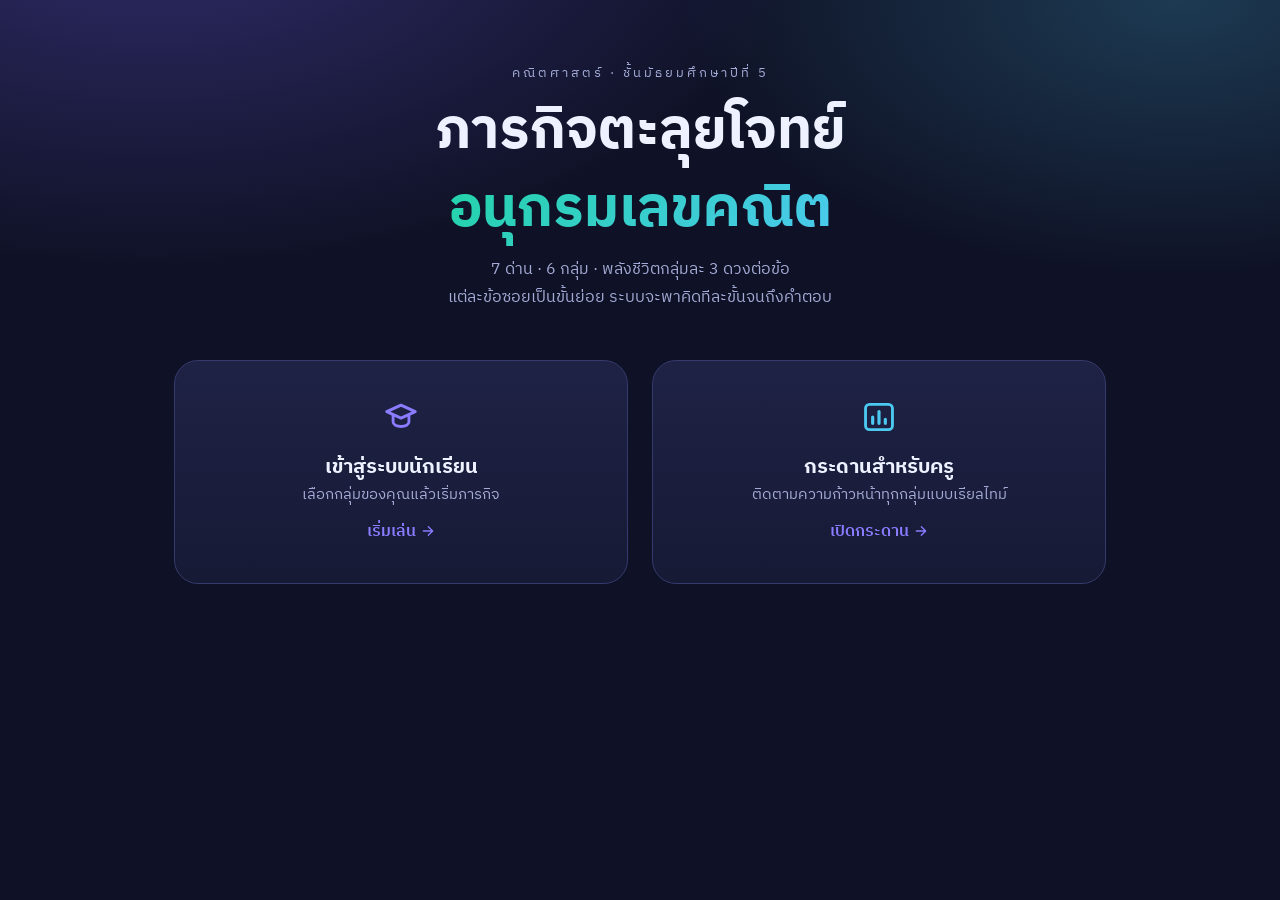
<file: index.html>
<!DOCTYPE html>
<html lang="th">
<head>
  <meta charset="UTF-8">
  <meta name="viewport" content="width=device-width, initial-scale=1.0">
  <title>ภารกิจอนุกรมเลขคณิต | เลือกบทบาท</title>
  <link rel="preconnect" href="https://fonts.googleapis.com">
  <link rel="preconnect" href="https://fonts.gstatic.com" crossorigin>
  <link href="https://fonts.googleapis.com/css2?family=IBM+Plex+Sans+Thai:wght@400;500;600;700&display=swap" rel="stylesheet">
  <link rel="stylesheet" href="css/styles.css">
</head>
<body class="page-landing">

  <!-- ตรวจจับการเปิดไฟล์ผิดวิธี: ES Modules ถูกบล็อกเมื่อเปิดแบบ file://
       สคริปต์นี้เป็น classic script จึงทำงานได้แม้โมดูลอื่นจะโหลดไม่ได้ -->
  <script>
    (function () {
      if (location.protocol !== 'file:') return;
      document.addEventListener('DOMContentLoaded', function () {
        document.body.innerHTML =
          '<div class="file-warning">' +
            '<h1>เปิดไฟล์ผิดวิธีครับ</h1>' +
            '<p>หน้านี้เขียนด้วย <b>ES Modules</b> ซึ่งเบราว์เซอร์จะบล็อกเมื่อเปิดไฟล์โดยตรง ' +
            'จากฮาร์ดดิสก์ (<code>file://</code>) เพราะเหตุผลด้านความปลอดภัย ' +
            'จึงเห็นเป็นหน้าว่าง ๆ แบบนี้ — ไม่ใช่ว่าไฟล์เสียนะครับ</p>' +
            '<h2>วิธีเปิดให้ถูกต้อง</h2>' +
            '<p class="file-warning__step"><b>วิธีที่ 1 (ง่ายที่สุด)</b><br>' +
            'กลับไปที่โฟลเดอร์เดียวกันนี้ แล้ว <b>ดับเบิลคลิกไฟล์</b> ' +
            '<code>เริ่มเกม.command</code> ระบบจะเปิดเซิร์ฟเวอร์และเบราว์เซอร์ให้เอง</p>' +
            '<p class="file-warning__step"><b>วิธีที่ 2</b><br>' +
            'เปิด Terminal แล้วพิมพ์คำสั่งนี้<br>' +
            '<code>cd "$HOME/Desktop/โจทย์ปัญหาอนุกรม เลขคณิต" &amp;&amp; python3 -m http.server 8000</code><br>' +
            'จากนั้นเปิด <code>http://localhost:8000</code></p>' +
            '<p class="file-warning__note">เมื่ออัปโหลดขึ้น GitHub Pages แล้วจะไม่มีปัญหานี้ ' +
            'เพราะเป็นการเปิดผ่าน <code>https://</code> อยู่แล้ว</p>' +
          '</div>';
      });
    })();
  </script>
  <main class="landing">
    <header class="landing__header">
      <p class="landing__eyebrow">คณิตศาสตร์ · ชั้นมัธยมศึกษาปีที่ 5</p>
      <h1 class="landing__title">ภารกิจตะลุยโจทย์<br><span>อนุกรมเลขคณิต</span></h1>
      <p class="landing__subtitle">
        7 ด่าน · 6 กลุ่ม · พลังชีวิตกลุ่มละ 3 ดวงต่อข้อ<br>
        แต่ละข้อซอยเป็นขั้นย่อย ระบบจะพาคิดทีละขั้นจนถึงคำตอบ
      </p>
    </header>

    <div class="landing__choices">
      <a class="role-card role-card--student" href="student.html">
        <span class="role-card__icon" data-icon="student"></span>
        <h2>เข้าสู่ระบบนักเรียน</h2>
        <p>เลือกกลุ่มของคุณแล้วเริ่มภารกิจ</p>
        <span class="role-card__cta">เริ่มเล่น <span data-icon="arrowRight"></span></span>
      </a>

      <a class="role-card role-card--teacher" href="teacher.html">
        <span class="role-card__icon" data-icon="dashboard"></span>
        <h2>กระดานสำหรับครู</h2>
        <p>ติดตามความก้าวหน้าทุกกลุ่มแบบเรียลไทม์</p>
        <span class="role-card__cta">เปิดกระดาน <span data-icon="arrowRight"></span></span>
      </a>
    </div>

  </main>

  <script type="module">
    import { isFirebaseConfigured, APP_CONFIG } from './js/config.js';
    import { icon } from './js/icons.js';

    // วาดไอคอน SVG ลงในทุกจุดที่ประกาศไว้ด้วย data-icon (ไม่ใช้ emoji)
    document.querySelectorAll('[data-icon]').forEach((node) => {
      const size = node.classList.contains('role-card__icon') ? 38 : 16;
      node.innerHTML = icon(node.dataset.icon, size);
    });



  </script>
</body>
</html>
</file>
<file: css/styles.css>
/* ==========================================================================
   styles.css — ภารกิจตะลุยโจทย์อนุกรมเลขคณิต
   โครงสร้าง
     1. Design tokens
     2. Base & utilities
     3. ส่วนประกอบร่วม (ปุ่ม การ์ด ไอคอน ตรากลุ่ม หัวใจ แถบความก้าวหน้า)
     4. หน้าแรก
     5. หน้าจอนักเรียน — เลือกกลุ่ม / HUD / โจทย์ / บันไดคำถามย่อย / สรุปผล
     6. กระดานครู
     7. Responsive
   ========================================================================== */

/* ---------- 1. Design tokens ---------- */
:root {
  --bg-deep: #0f1226;
  --bg-mid: #171a35;
  --surface: #1e2245;
  --surface-2: #262a52;
  --border: #343a6b;

  --text: #eef1ff;
  --text-dim: #a4abd6;

  --primary: #6c5ce7;
  --primary-bright: #8a7bff;
  --mint: #22d3a7;
  --amber: #ffb340;
  --rose: #ff6b81;
  --sky: #4cc9f0;

  --radius-sm: 10px;
  --radius: 16px;
  --radius-lg: 24px;
  --shadow: 0 18px 40px rgba(5, 7, 25, 0.45);
  --font: 'IBM Plex Sans Thai', 'Segoe UI', system-ui, -apple-system, sans-serif;
}

/* ---------- 2. Base ---------- */
* { box-sizing: border-box; }

body {
  margin: 0;
  font-family: var(--font);
  color: var(--text);
  background:
    radial-gradient(1100px 600px at 12% -10%, rgba(108, 92, 231, 0.35), transparent 60%),
    radial-gradient(900px 500px at 92% 0%, rgba(76, 201, 240, 0.22), transparent 55%),
    var(--bg-deep);
  min-height: 100vh;
  line-height: 1.75;
  -webkit-font-smoothing: antialiased;
}

h1, h2, h3, h4 { line-height: 1.4; margin: 0; }
p { margin: 0 0 0.6em; }
code { font-family: ui-monospace, 'SF Mono', Menlo, monospace; font-size: 0.88em; }

.hidden { display: none !important; }

.back-link {
  display: inline-block;
  color: var(--text-dim);
  text-decoration: none;
  font-size: 0.9rem;
  margin-bottom: 0.5rem;
}
.back-link::before { content: '‹ '; }
.back-link:hover { color: var(--text); }

/* ---------- 3. ส่วนประกอบร่วม ---------- */

/* ไอคอน SVG (แทน emoji ทั้งระบบ) */
.icon { vertical-align: -0.18em; display: inline-block; }

/* ตราประจำกลุ่ม — ตัวเลขบนวงกลมสีประจำกลุ่ม */
/* หมายเหตุ: ห้ามประกาศ --group-color ซ้ำตรงนี้ เพราะจะไปทับค่าที่สืบทอด
   มาจากปุ่มแม่ (ที่ JS ตั้งไว้เป็นสีประจำกลุ่ม) ใช้ค่าสำรองใน var() แทน */
.group-badge {
  display: inline-grid;
  place-items: center;
  width: 2rem;
  height: 2rem;
  border-radius: 50%;
  font-weight: 700;
  font-size: 0.95rem;
  color: #fff;
  background: var(--group-color, var(--primary));
  box-shadow: 0 0 0 3px color-mix(in srgb, var(--group-color, var(--primary)) 25%, transparent);
  flex-shrink: 0;
}
.group-badge--lg { width: 3rem; height: 3rem; font-size: 1.3rem; }

/* พลังชีวิต */
.heart { display: inline-block; line-height: 1; }
.heart--on { color: var(--rose); }
.heart--off { color: var(--text-dim); }

.btn {
  font-family: inherit;
  font-size: 1rem;
  font-weight: 600;
  border: none;
  border-radius: var(--radius-sm);
  padding: 0.72rem 1.4rem;
  cursor: pointer;
  transition: transform 0.12s ease, box-shadow 0.2s ease, background 0.2s ease;
  text-decoration: none;
  display: inline-flex;
  align-items: center;
  justify-content: center;
  gap: 0.45rem;
}
.btn:hover:not(:disabled) { transform: translateY(-2px); }
.btn:disabled { opacity: 0.4; cursor: not-allowed; }

.btn--primary {
  background: linear-gradient(135deg, var(--primary) 0%, var(--primary-bright) 100%);
  color: #fff;
  box-shadow: 0 8px 22px rgba(108, 92, 231, 0.45);
}
.btn--ghost {
  background: transparent;
  color: var(--text-dim);
  border: 1.5px solid var(--border);
}
.btn--ghost:hover:not(:disabled) { color: var(--text); border-color: var(--primary-bright); }
.btn--danger { background: rgba(255, 107, 129, 0.15); color: var(--rose); border: 1.5px solid rgba(255, 107, 129, 0.45); }
.btn--danger:hover { background: rgba(255, 107, 129, 0.28); }
.btn--block { display: flex; width: 100%; margin-top: 1rem; }
.btn--sm { padding: 0.42rem 0.85rem; font-size: 0.85rem; }

.card {
  background: linear-gradient(180deg, var(--surface) 0%, var(--bg-mid) 100%);
  border: 1px solid var(--border);
  border-radius: var(--radius-lg);
  padding: 1.6rem;
  box-shadow: var(--shadow);
}
.card__title { font-size: 1.45rem; margin-top: 0.4rem; }

.chip {
  display: inline-block;
  font-size: 0.76rem;
  font-weight: 600;
  padding: 0.18rem 0.7rem;
  border-radius: 999px;
  margin-right: 0.4rem;
}
.chip--level { background: rgba(108, 92, 231, 0.25); color: var(--primary-bright); }
.chip--difficulty { background: rgba(255, 179, 64, 0.16); color: var(--amber); letter-spacing: 1px; }

.progress-track {
  height: 10px;
  background: rgba(255, 255, 255, 0.08);
  border-radius: 999px;
  overflow: hidden;
}
.progress-track--sm { height: 6px; }
.progress-track__fill {
  height: 100%;
  width: 0;
  background: linear-gradient(90deg, var(--mint), var(--sky));
  border-radius: 999px;
  transition: width 0.45s cubic-bezier(0.4, 0, 0.2, 1);
}

.badge {
  display: inline-block;
  font-size: 0.82rem;
  padding: 0.25rem 0.8rem;
  border-radius: 999px;
  border: 1px solid var(--border);
}
.badge--muted { color: var(--text-dim); }
.badge--online { color: var(--mint); border-color: rgba(34, 211, 167, 0.4); background: rgba(34, 211, 167, 0.1); }
.badge--offline { color: var(--amber); border-color: rgba(255, 179, 64, 0.4); background: rgba(255, 179, 64, 0.1); }

/* ---------- 4. หน้าแรก ---------- */
.landing { max-width: 980px; margin: 0 auto; padding: 7vh 1.5rem 4rem; text-align: center; }
.landing__eyebrow { color: var(--text-dim); letter-spacing: 3px; font-size: 0.8rem; }
.landing__title { font-size: clamp(2.1rem, 6vw, 3.5rem); font-weight: 700; margin: 0.4rem 0; }
.landing__title span {
  background: linear-gradient(135deg, var(--mint), var(--sky));
  -webkit-background-clip: text;
  background-clip: text;
  color: transparent;
}
.landing__subtitle { color: var(--text-dim); margin-bottom: 3rem; }

.landing__choices { display: grid; grid-template-columns: repeat(2, 1fr); gap: 1.5rem; }
.role-card {
  display: block;
  text-decoration: none;
  color: var(--text);
  background: linear-gradient(180deg, var(--surface) 0%, var(--bg-mid) 100%);
  border: 1px solid var(--border);
  border-radius: var(--radius-lg);
  padding: 2.3rem 1.75rem;
  transition: transform 0.18s ease, border-color 0.18s ease, box-shadow 0.18s ease;
}
.role-card:hover { transform: translateY(-6px); box-shadow: var(--shadow); }
.role-card--student { color: var(--text); }
.role-card--student:hover { border-color: var(--mint); }
.role-card--teacher:hover { border-color: var(--sky); }
.role-card__icon { display: block; margin-bottom: 0.7rem; color: var(--primary-bright); }
.role-card--teacher .role-card__icon { color: var(--sky); }
.role-card h2 { font-size: 1.25rem; }
.role-card p { color: var(--text-dim); font-size: 0.95rem; }
.role-card__cta { color: var(--primary-bright); font-weight: 600; }
.landing__footer { margin-top: 2.5rem; }

/* ---------- 5. หน้าจอนักเรียน ---------- */
.screen { display: none; }
.screen--active { display: block; animation: fade-in 0.35s ease; }
@keyframes fade-in { from { opacity: 0; transform: translateY(8px); } to { opacity: 1; transform: none; } }

/* 5.1 เลือกกลุ่ม */
.login { max-width: 900px; margin: 0 auto; padding: 6vh 1.5rem 4rem; text-align: center; }
.login__title { font-size: 2rem; }
.login__hint { color: var(--text-dim); margin-bottom: 2.5rem; }

.group-picker { display: grid; grid-template-columns: repeat(3, 1fr); gap: 1.1rem; }
.group-btn {
  --group-color: var(--primary);
  font-family: inherit;
  color: var(--text);
  background: linear-gradient(180deg, var(--surface) 0%, var(--bg-mid) 100%);
  border: 1.5px solid var(--border);
  border-radius: var(--radius);
  padding: 1.5rem 1rem;
  cursor: pointer;
  display: flex;
  flex-direction: column;
  align-items: center;
  gap: 0.45rem;
  transition: transform 0.15s ease, border-color 0.15s ease;
}
.group-btn:hover { transform: translateY(-4px); border-color: var(--group-color); }
.group-btn__name { font-weight: 600; font-size: 1.05rem; }
.group-btn__status { font-size: 0.8rem; color: var(--text-dim); }
.group-btn__status.is-active { color: var(--mint); }

/* 5.2 แถบสถานะ (HUD) */
.hud {
  position: sticky;
  top: 0;
  z-index: 10;
  display: grid;
  grid-template-columns: auto 1fr auto;
  align-items: center;
  gap: 1.5rem;
  padding: 0.85rem 1.5rem;
  background: rgba(15, 18, 38, 0.9);
  backdrop-filter: blur(14px);
  border-bottom: 1px solid var(--border);
}
.hud__group { display: flex; align-items: center; gap: 0.7rem; }
.hud__sub { display: block; font-size: 0.8rem; color: var(--text-dim); }
.hud__stats { display: flex; gap: 1.5rem; }
.hud__stat { text-align: right; }
.hud__stat-label { display: block; font-size: 0.72rem; color: var(--text-dim); }
.hud__hearts { display: inline-flex; gap: 2px; }
.hud__score { font-size: 1.3rem; font-weight: 700; color: var(--mint); }

/* 5.3 พื้นที่โจทย์ */
.quest {
  display: grid;
  grid-template-columns: 1fr 1.05fr;
  gap: 1.5rem;
  max-width: 1300px;
  margin: 0 auto;
  padding: 1.6rem 1.5rem 4rem;
  align-items: start;
}
.statement { font-size: 1.05rem; }
.statement b { color: var(--amber); }

.figure { margin: 1.1rem 0; }
.figure__body img { width: 100%; height: auto; border-radius: var(--radius); display: block; }
.figure__caption { font-size: 0.82rem; color: var(--text-dim); text-align: center; margin-top: 0.5rem; }

/* 5.4 บันไดคำถามย่อย (หัวใจของ scaffolding) */
.ladder {
  background: linear-gradient(180deg, var(--surface) 0%, var(--bg-mid) 100%);
  border: 1px solid var(--border);
  border-radius: var(--radius-lg);
  padding: 1.4rem;
  box-shadow: var(--shadow);
  position: sticky;
  top: 90px;
}
.ladder__header {
  display: flex;
  align-items: baseline;
  justify-content: space-between;
  margin-bottom: 1rem;
}
.ladder__title { font-size: 1.1rem; }
.ladder__counter { font-size: 0.82rem; color: var(--mint); font-weight: 600; }

.step-list { list-style: none; margin: 0; padding: 0; display: grid; gap: 0.7rem; }

.step {
  border: 1.5px solid var(--border);
  border-radius: var(--radius);
  padding: 0.85rem 1rem;
  transition: border-color 0.2s ease, background 0.2s ease;
}
.step--locked { opacity: 0.45; }
.step--done { border-color: rgba(34, 211, 167, 0.35); background: rgba(34, 211, 167, 0.06); }
.step--active {
  border-color: var(--primary-bright);
  background: rgba(108, 92, 231, 0.1);
  box-shadow: 0 0 0 3px rgba(108, 92, 231, 0.12);
  animation: fade-in 0.3s ease;
}

.step__head { display: flex; align-items: center; gap: 0.6rem; }
.step__label {
  font-size: 0.72rem;
  font-weight: 700;
  letter-spacing: 0.3px;
  background: rgba(255, 255, 255, 0.08);
  border-radius: 999px;
  padding: 0.1rem 0.6rem;
  white-space: nowrap;
}
.step--active .step__label { background: var(--primary); color: #fff; }
.step--done .step__label { background: rgba(34, 211, 167, 0.2); color: var(--mint); }
.step__goal { font-size: 0.8rem; color: var(--text-dim); flex: 1; }
.step__status { display: inline-flex; color: var(--text-dim); }
.step__status--ok { color: var(--mint); }
.step__status--now { color: var(--primary-bright); }

.step__prompt { margin: 0.7rem 0 0.9rem; font-size: 1rem; }
.step__answered { margin: 0.55rem 0 0.2rem; font-size: 0.9rem; color: var(--text-dim); }
.step__answered b { color: var(--mint); }
.step__explain {
  margin: 0;
  font-size: 0.86rem;
  color: var(--text-dim);
  border-left: 3px solid rgba(34, 211, 167, 0.4);
  padding-left: 0.7rem;
}

.step__actions { display: flex; gap: 0.6rem; margin-top: 0.9rem; flex-wrap: wrap; }
.step__actions .btn { flex: 1; min-width: 130px; }

/* ช่องตอบ */
.input-row { display: flex; align-items: center; gap: 0.6rem; }
#step-input {
  flex: 1;
  font-family: inherit;
  font-size: 1.25rem;
  font-weight: 600;
  text-align: center;
  color: var(--text);
  background: rgba(0, 0, 0, 0.3);
  border: 2px solid var(--border);
  border-radius: var(--radius-sm);
  padding: 0.6rem 0.9rem;
  outline: none;
  min-width: 0;
}
#step-input:focus { border-color: var(--primary-bright); }
#step-input::placeholder { font-size: 0.92rem; font-weight: 400; color: var(--text-dim); }
.input-unit { color: var(--text-dim); font-weight: 600; white-space: nowrap; }

.answer-choice { display: grid; gap: 0.5rem; }
.choice {
  font-family: inherit;
  font-size: 0.97rem;
  color: var(--text);
  background: rgba(0, 0, 0, 0.22);
  border: 2px solid var(--border);
  border-radius: var(--radius-sm);
  padding: 0.6rem 0.8rem;
  text-align: left;
  cursor: pointer;
  display: flex;
  align-items: center;
  gap: 0.7rem;
  transition: border-color 0.15s ease, background 0.15s ease;
}
.choice:hover { border-color: var(--primary-bright); }
.choice.is-selected { border-color: var(--mint); background: rgba(34, 211, 167, 0.12); }
.choice__key {
  width: 1.7rem; height: 1.7rem;
  display: grid; place-items: center;
  border-radius: 50%;
  background: rgba(255, 255, 255, 0.08);
  font-weight: 700;
  font-size: 0.85rem;
  flex-shrink: 0;
}

/* ผลตอบกลับ / คำใบ้ */
.feedback {
  margin: 0.9rem 0 0;
  padding: 0.7rem 0.9rem;
  border-radius: var(--radius-sm);
  font-size: 0.9rem;
  border-left: 4px solid;
}
.feedback--success { background: rgba(34, 211, 167, 0.12); border-color: var(--mint); color: #a8f6e2; }
.feedback--error   { background: rgba(255, 107, 129, 0.12); border-color: var(--rose); color: #ffc5cd; }
.feedback--warn    { background: rgba(255, 179, 64, 0.12); border-color: var(--amber); color: #ffdfb0; }
.feedback--info    { background: rgba(76, 201, 240, 0.12); border-color: var(--sky); color: #bfeaff; }

.hint-box {
  margin-top: 0.9rem;
  background: rgba(255, 179, 64, 0.08);
  border: 1px solid rgba(255, 179, 64, 0.32);
  border-radius: var(--radius-sm);
  padding: 0.8rem 1rem;
  animation: fade-in 0.3s ease;
}
.hint-box__title { color: var(--amber); font-size: 0.88rem; margin-bottom: 0.35rem; }
.hint-box p { margin: 0; font-size: 0.92rem; }

/* กล่องเฉลยเต็ม */
.solution-box {
  margin-top: 1.1rem;
  background: rgba(108, 92, 231, 0.1);
  border: 1px solid rgba(138, 123, 255, 0.35);
  border-radius: var(--radius);
  padding: 1.1rem 1.2rem;
  animation: fade-in 0.35s ease;
}
.solution-box__title { color: var(--primary-bright); margin-bottom: 0.6rem; font-size: 1rem; }
.solution-box__verdict {
  font-size: 0.95rem;
  color: var(--mint);
  background: rgba(34, 211, 167, 0.1);
  border-radius: var(--radius-sm);
  padding: 0.5rem 0.8rem;
}
.solution-box__verdict--reveal { color: var(--amber); background: rgba(255, 179, 64, 0.1); }
.solution-box .formula {
  background: rgba(0, 0, 0, 0.3);
  border-radius: var(--radius-sm);
  padding: 0.65rem 0.9rem;
  font-size: 1rem;
}
.solution-box .note {
  font-size: 0.85rem;
  color: var(--text-dim);
  border-left: 3px solid var(--border);
  padding-left: 0.8rem;
}
.solution-box b { color: var(--mint); }
.note { font-size: 0.85rem; color: var(--text-dim); }

/* 5.5 หน้าสรุป */
.finish { max-width: 760px; margin: 0 auto; padding: 7vh 1.5rem 4rem; text-align: center; }
.finish__icon { display: inline-block; color: var(--mint); }
.finish__title { font-size: 2.1rem; }
.finish__subtitle { color: var(--text-dim); }
.finish__score { font-size: 3.2rem; font-weight: 700; color: var(--mint); margin: 0.8rem 0 2rem; }
.finish__score small { font-size: 1.05rem; color: var(--text-dim); font-weight: 400; }
.finish__table { width: 100%; border-collapse: collapse; margin-bottom: 2rem; font-size: 0.92rem; }
.finish__table th, .finish__table td {
  padding: 0.55rem 0.5rem;
  border-bottom: 1px solid var(--border);
  text-align: center;
}
.finish__table th { color: var(--text-dim); font-weight: 500; }
.finish__table td:first-child, .finish__table th:first-child { text-align: left; }

/* ---------- 6. กระดานครู ---------- */
.dash-header {
  display: flex;
  justify-content: space-between;
  align-items: flex-end;
  gap: 1rem;
  flex-wrap: wrap;
  max-width: 1320px;
  margin: 0 auto;
  padding: 2rem 1.5rem 1rem;
}
.dash-header__title { font-size: 1.65rem; }
.dash-header__meta { color: var(--text-dim); font-size: 0.9rem; margin: 0.35rem 0 0; }

.kpi-row {
  max-width: 1320px;
  margin: 0 auto;
  padding: 0.5rem 1.5rem;
  display: grid;
  grid-template-columns: repeat(4, 1fr);
  gap: 1rem;
}
.kpi {
  background: linear-gradient(180deg, var(--surface) 0%, var(--bg-mid) 100%);
  border: 1px solid var(--border);
  border-radius: var(--radius);
  padding: 0.9rem 1.1rem;
}
.kpi__label { display: block; font-size: 0.8rem; color: var(--text-dim); }
.kpi strong { font-size: 1.4rem; }

.panel { max-width: 1320px; margin: 1.6rem auto 0; padding: 0 1.5rem; }
.panel__title { font-size: 1.1rem; margin-bottom: 0.8rem; color: var(--text-dim); font-weight: 600; }

.matrix-scroll { overflow-x: auto; border-radius: var(--radius); border: 1px solid var(--border); }
.matrix { width: 100%; border-collapse: collapse; background: var(--bg-mid); font-size: 0.9rem; }
.matrix th, .matrix td { padding: 0.5rem; text-align: center; border-bottom: 1px solid rgba(255,255,255,0.05); }
.matrix thead th { background: var(--surface-2); color: var(--text-dim); font-weight: 600; }
.matrix__group {
  text-align: left !important;
  white-space: nowrap;
  font-weight: 600;
  display: flex;
  align-items: center;
  gap: 0.5rem;
}
.matrix__group .group-badge { width: 1.6rem; height: 1.6rem; font-size: 0.8rem; box-shadow: none; }
.matrix__qnum { display: inline-block; width: 1.5rem; }
.matrix__total { color: var(--mint); }

.cell {
  display: inline-flex;
  align-items: center;
  justify-content: center;
  min-width: 2.7rem;
  height: 1.9rem;
  border-radius: 7px;
  font-size: 0.78rem;
  font-weight: 700;
  position: relative;
}
.cell--solved   { background: rgba(34, 211, 167, 0.22); color: var(--mint); }
.cell--revealed { background: rgba(138, 123, 255, 0.22); color: var(--primary-bright); }
.cell--current  { background: rgba(255, 179, 64, 0.25); color: var(--amber); animation: pulse 1.6s infinite; }
.cell--idle     { background: rgba(255, 255, 255, 0.05); color: transparent; }
@keyframes pulse { 0%, 100% { opacity: 1; } 50% { opacity: 0.55; } }

.matrix__wrong {
  position: absolute;
  top: -6px; right: -7px;
  font-style: normal;
  font-size: 0.62rem;
  background: var(--rose);
  color: #fff;
  border-radius: 999px;
  padding: 0 0.32rem;
}

.legend {
  list-style: none;
  display: flex;
  gap: 1.1rem;
  padding: 0.8rem 0 0;
  margin: 0;
  font-size: 0.8rem;
  color: var(--text-dim);
  flex-wrap: wrap;
}
.legend li { display: flex; align-items: center; gap: 0.35rem; }
.dot { width: 0.8rem; height: 0.8rem; border-radius: 4px; display: inline-block; }
.dot--solved { background: rgba(34, 211, 167, 0.6); }
.dot--revealed { background: rgba(138, 123, 255, 0.6); }
.dot--current { background: rgba(255, 179, 64, 0.7); }
.dot--idle { background: rgba(255, 255, 255, 0.12); }
.dot--wrong { background: var(--rose); border-radius: 999px; }

.group-grid { display: grid; grid-template-columns: repeat(auto-fill, minmax(290px, 1fr)); gap: 1.1rem; padding-bottom: 4rem; }
.dash-card {
  background: linear-gradient(180deg, var(--surface) 0%, var(--bg-mid) 100%);
  border: 1px solid var(--border);
  border-radius: var(--radius);
  padding: 1.1rem 1.2rem;
}
.dash-card--empty { opacity: 0.55; }
.dash-card__head { display: flex; align-items: center; gap: 0.7rem; margin-bottom: 0.8rem; }
.dash-card__id { flex: 1; line-height: 1.35; }
.dash-card__id span { display: block; font-size: 0.8rem; color: var(--text-dim); }
.dash-card__score { font-size: 1.45rem; font-weight: 700; color: var(--mint); }
.dash-card__meta {
  font-size: 0.8rem;
  color: var(--text-dim);
  margin: 0.5rem 0 0.7rem;
  display: flex;
  justify-content: space-between;
  align-items: center;
  gap: 0.5rem;
}
.dash-card__hearts { display: inline-flex; gap: 1px; }
.dash-card__mistakes { font-size: 0.85rem; margin-bottom: 0.8rem; }
.dash-card__mistakes summary { cursor: pointer; color: var(--rose); }
.dash-card__mistakes ul { margin: 0.5rem 0 0; padding-left: 1.1rem; color: var(--text-dim); }
.dash-card__mistakes li { margin-bottom: 0.4rem; }
.dash-card__mistakes code {
  background: rgba(255, 107, 129, 0.15);
  color: #ffc5cd;
  border-radius: 5px;
  padding: 0.05rem 0.35rem;
  display: inline-block;
  margin: 0.1rem 0.15rem 0 0;
}

/* ---------- 7. Responsive ---------- */
@media (max-width: 1040px) {
  .quest { grid-template-columns: 1fr; }
  .ladder { position: static; }
  .kpi-row { grid-template-columns: repeat(2, 1fr); }
}
@media (max-width: 680px) {
  .landing__choices { grid-template-columns: 1fr; }
  .group-picker { grid-template-columns: repeat(2, 1fr); }
  .hud { grid-template-columns: 1fr auto; gap: 0.7rem; }
  .hud__center { display: none; }
  .card, .ladder { padding: 1.1rem; }
  .step__actions .btn { min-width: 100%; }
}

/* ---------- 8. กล่องเตือนเมื่อเปิดไฟล์แบบ file:// ----------
   แสดงแทนหน้าว่าง เมื่อผู้ใช้ดับเบิลคลิกไฟล์ HTML ตรง ๆ
   (ES Modules ถูกเบราว์เซอร์บล็อกในโปรโตคอล file://) */
.file-warning {
  max-width: 680px;
  margin: 8vh auto;
  padding: 2.2rem;
  background: linear-gradient(180deg, var(--surface) 0%, var(--bg-mid) 100%);
  border: 1px solid var(--border);
  border-left: 5px solid var(--amber);
  border-radius: var(--radius-lg);
  box-shadow: var(--shadow);
}
.file-warning h1 { font-size: 1.6rem; color: var(--amber); margin-bottom: 0.8rem; }
.file-warning h2 { font-size: 1.1rem; margin: 1.6rem 0 0.7rem; color: var(--text); }
.file-warning p { color: var(--text-dim); }
.file-warning b { color: var(--text); }
.file-warning code {
  background: rgba(0, 0, 0, 0.35);
  border: 1px solid var(--border);
  border-radius: 6px;
  padding: 0.12rem 0.45rem;
  color: var(--mint);
  display: inline-block;
  margin: 0.15rem 0;
  word-break: break-all;
}
.file-warning__step {
  background: rgba(108, 92, 231, 0.1);
  border-radius: var(--radius-sm);
  padding: 0.85rem 1rem;
  margin-bottom: 0.8rem;
}
.file-warning__note {
  font-size: 0.88rem;
  border-top: 1px solid var(--border);
  padding-top: 0.9rem;
  margin-top: 1.4rem;
}
</file>
